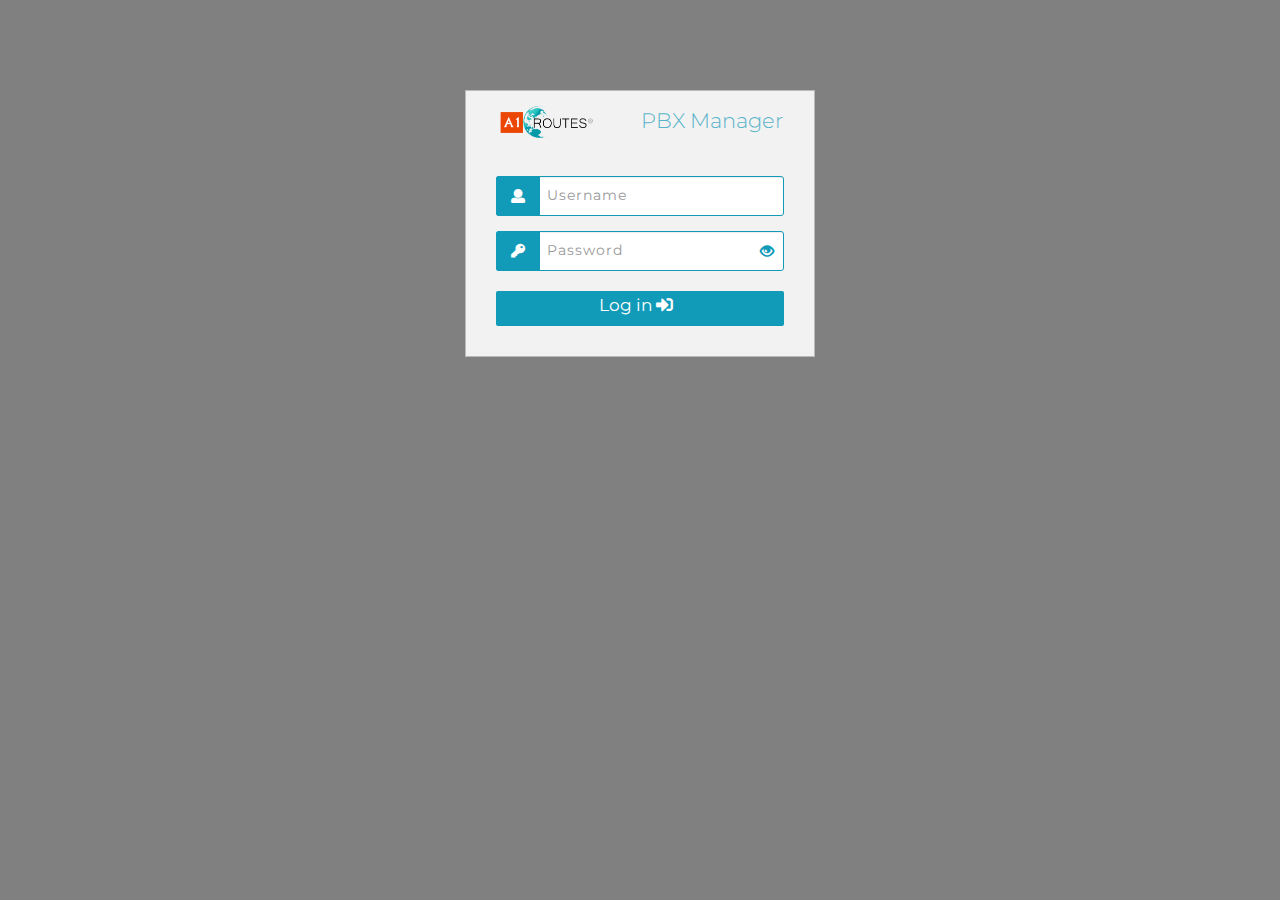
<file: index.html>
<!DOCTYPE html>
<html lang="en">

<head>
    <meta charset="utf-8">
    <meta name="viewport" content="width=device-width, initial-scale=1.0">
    <title>PBX Login</title>
    <link rel="stylesheet" type="text/css" href="assets/css/bootstrap.min.css" />
    <link rel="stylesheet" type="text/css" href="assets/font-awesome-5.0.8/css/fontawesome-all.css" />
    <link rel="stylesheet" type="text/css" href="assets/css/pre_login.css" />
    
</head> 

<body>
    <div class="container" ng-app="myLoginApp" ng-controller="myLoginCtrl">
        <center>
            <div class="row" style="display: none;">
                <div class="content">
                    <header>
                        <div class="col-lg-12">
                            <div class="logodiv">
                                <img src="assets/images/logo.png" class="logo" alt="A1ROUTES" />
                                <span class="header-name">PBX Manager</span>
                            </div>
                        </div>
                    </header>
                    <div class="col-lg-12">
                        <form method="POST" id="myLoginForm" name="myLoginForm" ng-submit="doLogin()" novalidate>
                            
                            <div class="form-group" id="usernameError" ng-class="{ 'has-error' : myLoginForm.username.$invalid && !myLoginForm.username.$pristine || $parent.submitted}">
                                <span>
                                    <input class="form-control slide-up" ng-model="data.username" ng-blur="validateInput(form.warehouse_name)" name="username"  id="username" title="" type="text" placeholder="Username"   tabindex="1" required  />                             
                                    <label ng-style="lblError"  for="username"><i class="fa fa-user"></i> </label>                                
                                </span>
                                <!-- <p ng-show="myLoginForm.username.$invalid && !myLoginForm.username.$pristine" class="alert alert-danger fade in">Username is required.</p> -->
                            </div>                                                     
                            
                            <div class="form-group" id="passwdError" ng-class="{ 'has-error' : myLoginForm.passwd.$invalid && !myLoginForm.passwd.$pristine || $parent.submitted}">
                                <span >
                                    <input class="form-control slide-up" class="passwd"  ng-model="data.passwd" name="passwd" id="passwd" title="" type="password" placeholder="Password"  tabindex="2" required />                                
                                    <label ng-style="lblError" for="passwd"><i class="fa fa-key"></i> </label>
                                </span>
                                <span id="show-hide" class="glyphicon glyphicon-eye-open toggle-password"></span>
                                <!-- <p ng-show="myLoginForm.passwd.$invalid && !myLoginForm.passwd.$pristine" class="alert alert-danger fade in">Password is required.</p> -->
                            </div>
                            
                            <!-- <div class="col-sm-12 remember" >
                                <input type="checkbox" id="rememberme" class="remembermechk" tabindex="3" />
                                <label class="remembermelbl" for="rememberme">Remember me</label>
                            </div> -->
                            <div class="form-group">
                                <span>
                                    <button class="btn btnlogin"  name="btnlogin" type="submit" tabindex="4"> Log in <i class="fa fa-sign-in-alt" ></i>&nbsp;&nbsp;</button>
                                </span>
                            </div>
                           <!--  <div class="col-sm-12">
                                <p class="forgot"><a href="#" tabindex="5">Forgot password?</a></p>
                            </div><br> --> 
                                <p id="loginError" class="alert alert-danger fade in" style="display: none;text-align: center;margin-top: 10px;">Invalid Username or Password.</p>                       
                        </form>
                    </div>
                </div>              
            </div>
        </center>
    </div>
    <script type="text/javascript" src="assets/js/jquery.min.js"></script>
    <script type="text/javascript" src="assets/js/bootstrap.min.js"></script>   
    <script type="text/javascript" src="assets/js/angular/angular.min.js"></script>    
    <script type="text/javascript" src="assets/js/pre_login.js"></script>
     
</body>

</html>
</file>
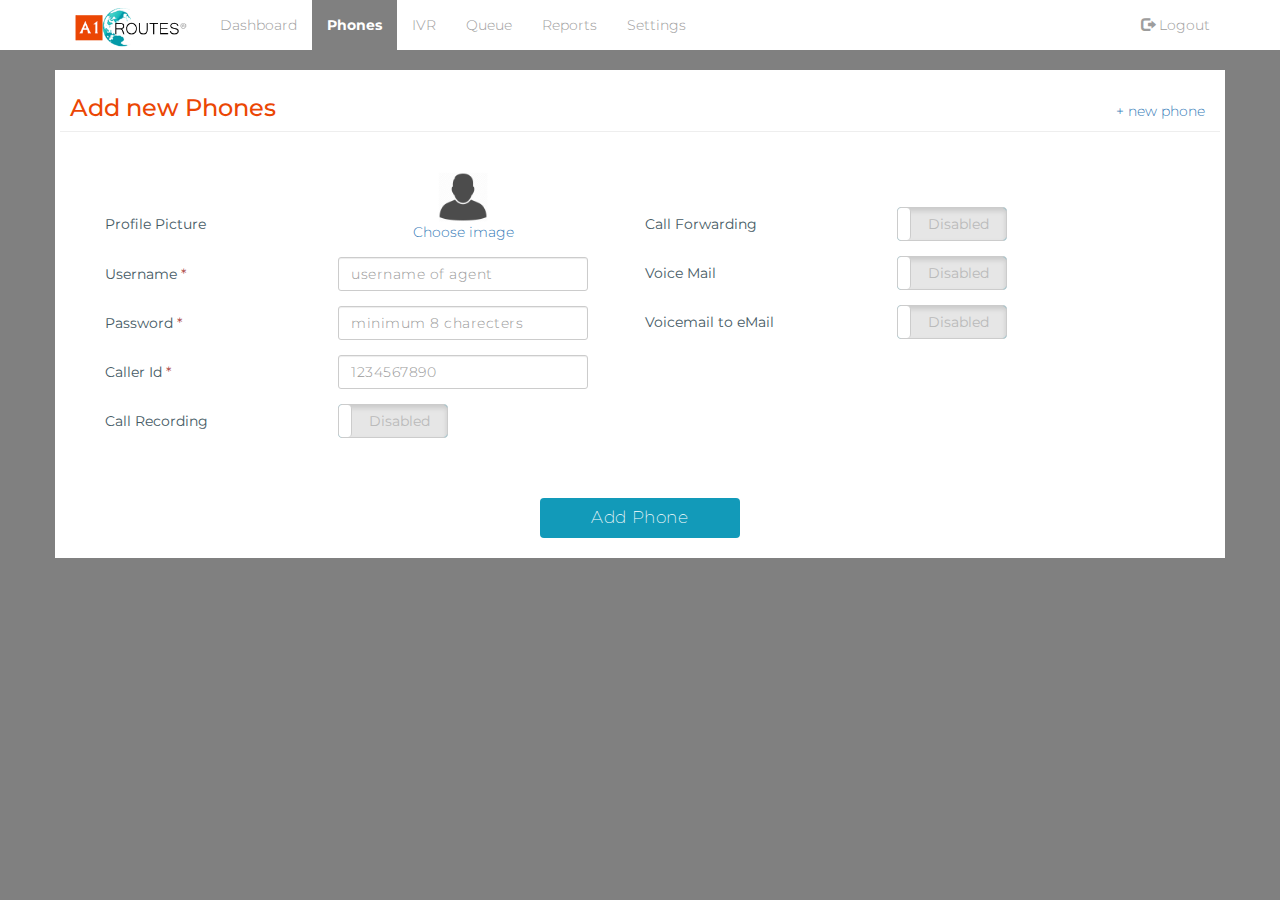
<file: phones.html>
<!DOCTYPE html>
<html lang="en">
   <head>
      <meta charset="utf-8">
      <meta name="viewport" content="width=device-width, initial-scale=1.0">
      <head>
         <title>PBX Phones</title>
         <link rel="stylesheet" type="text/css" href="assets/css/bootstrap.min.css" />
         <link rel="stylesheet" type="text/css" href="assets/font-awesome-5.0.8/css/fontawesome-all.css" />
         <link rel="stylesheet" type="text/css" href="assets/css/bootstrap-toggle.min.css"  />
         <link rel="stylesheet" type="text/css" href="assets/css/angular/angular-bootstrap-toggle.min.css" />
         <link rel="stylesheet" type="text/css" href="assets/css/base.css" />

   </head>
   <body ng-app="myAddNewPhoneApp" ng-controller="myAddNewPhoneCtrl">
      <nav class="navbar navbar-inverse navbar-default navbar-fixed-top">
         <div class="container">
            <div class="navbar-header">
               <button type="button" class="navbar-toggle" data-toggle="collapse" data-target="#myNavbar">
               <span class="icon-bar"></span>
               <span class="icon-bar"></span>
               <span class="icon-bar"></span>                        
               </button>
               <a class="navbar-brand" href="#">
               	<img src="assets/images/logo.png" alt="A1ROUTES" />
               </a>
            </div>
            <div class="collapse navbar-collapse" id="myNavbar">
               <ul class="nav navbar-nav">
                  <li><a href="javascript:void(0);">Dashboard</a></li>
                  <!-- <li class="dropdown">
                     <a class="dropdown-toggle" data-toggle="dropdown" href="#">Page 1 <span class="caret"></span></a>
                     <ul class="dropdown-menu">
                       <li><a href="#">Page 1-1</a></li>
                       <li><a href="#">Page 1-2</a></li>
                       <li><a href="#">Page 1-3</a></li>
                     </ul>
                     </li>
                     -->
                  <li class="active"><a href="javascript:void(0);">Phones</a></li>
                  <li><a href="javascript:void(0);">IVR</a></li>
                  <li><a href="javascript:void(0);">Queue</a></li>
                  <li><a href="javascript:void(0);">Reports</a></li>
                  <li><a href="javascript:void(0);">Settings</a></li>
               </ul>
               <ul class="nav navbar-nav navbar-right">
                  <!--<li><a href="#"><span class="glyphicon glyphicon-user"></span> Sign Up</a></li>-->                  
                  <li><a href="javascript:void(0);"><span class="glyphicon glyphicon-log-out"></span> Logout</a></li>
                  </ul>                  
            </div>
         </div>
      </nav>
      <div class="container content" >  
         <form class="form-horizontal" id="myNewPhoneForm" enctype="multipart/form-data" name="myNewPhoneForm" method="POST"  ng-submit="addNewPhone()" novalidate>
            <div class="row main-form">
               <div class="col-sm-12 first_tab">
                   <div class="card-title">
                     <h3 class="text_header_color">Add new Phones</h3>                      
                     <a href="javascript:void(0);" class="newphone" >+ new phone</a>
                  </div><hr>                 
               </div>      
              <div class="validationError">
                  <p  class="alert alert-danger fade in">Please fill all requried field's (*).</p>
              </div>


               <div class="col-sm-6 second_tab" >

                  <div class="form-group">
                     <label id="control-label" class="control-label col-sm-5 profile_label" for="profile_picture" >Profile Picture</label>
                     <center>
                        <div class="col-sm-6">
                           <img src="assets/images/profile-pic.png" class="profile_picture" id="profile_picture" /><br> 
                           <input type="file" ng-model="data.my_profile_file"  onchange="readURL(this);"  id="my_profile_file" name="my_profile_file"  accept="image/gif, image/jpeg, image/jpg, image/png" />
                           <a href="javascript:void(0);" id="profile_upload_link">Choose image</a>
                        </div>
                     </center>
                  </div>
                  <div class="form-group" ng-class="{ 'has-error' : myNewPhoneForm.username.$invalid && !myNewPhoneForm.username.$pristine }">
                     <label id="control-label" class="control-label col-sm-5" for="username"> Username <span style="color: #a94442;">*</span></label>
                     <div class="col-sm-6">
                        <input type="text" class="form-control" id="username" placeholder="username of agent" name="username" ng-model="data.username" required />
                     </div>
                  </div>
                  <div class="form-group" ng-class="{ 'has-error' : myNewPhoneForm.passwd.$invalid && !myNewPhoneForm.passwd.$pristine }">
                     <label id="control-label" class="control-label col-sm-5" for="passwd" >Password <span style="color: #a94442;">*</span></label>
                     <div class="col-sm-6">
                     <input type="password" class="form-control" id="passwd" placeholder="minimum 8 charecters" name="passwd" ng-model="data.passwd" required />
                     </div>
                  </div>
                  <div class="form-group" ng-class="{ 'has-error' : myNewPhoneForm.caller_id.$invalid && !myNewPhoneForm.caller_id.$pristine }">
                     <label id="control-label" class="control-label col-sm-5" for="caller_id" >Caller Id <span style="color: #a94442;">*</span></label>
                     <div class="col-sm-6">
                        <input type="text" class="form-control" id="caller_id" ng-model="data.caller_id" placeholder="1234567890" name="caller_id" min="0" required onkeypress="return isNumericValidation(event);" />
                     </div>
                  </div>
                  <div class="form-group">
                     <label id="control-label" class="control-label col-sm-5" for="call_recording" >Call Recording</label>
                     <div class="col-sm-6 toggle_call_recording">
                        <toggle  ng-model="data.call_recording" on="Enabled" off="Disabled"></toggle>                                                
                     </div>
                  </div>
               </div>
               <div class="col-sm-6 third_tab">
                  <div class="form-group">
                     <label id="control-label" class="control-label col-sm-5" for="call_forwarding" >Call Forwarding</label>
                     <div class="col-sm-6 toggle_call_forwarding">
                        <toggle  ng-model="data.call_forwarding" ng-click="showHideNumberForwarding = showHideNumberForwarding?false:true" on="Enabled" off="Disabled"></toggle>                                                                        
                     </div>
                  </div>
                  <div ng-show="showHideNumberForwarding" class="form-group"  ng-class="{ 'has-error' : myNewPhoneForm.forwarding_number.$invalid && !myNewPhoneForm.forwarding_number.$pristine }">                  	
                     <label id="control-label" class="control-label col-sm-5" for="forwarding_number" >Forwarding Number <span style="color: #a94442;">*</span></label>
                     <div class="col-sm-6">
                        <input type="text"  ng-required="data.call_forwarding" ng-model="data.forwarding_number" class="form-control" id="forwarding_number"  placeholder="1234567890" name="forwarding_number" onkeypress="return isNumericValidation(event);"   />                     
                     </div>
                  </div>
                  <div class="form-group">
                     <label id="control-label" class="control-label col-sm-5" for="voice_mail" >Voice Mail</label>
                     <div class="col-sm-6 toggle_voice_mail">
                        <toggle  ng-model="data.voice_mail"   on="Enabled" off="Disabled"></toggle>                                                                                                
                     </div>
                  </div>
                  <div class="form-group">                  	
                     <label id="control-label" class="control-label col-sm-5" for="voicemail_to_email" >Voicemail to eMail</label>
                     <div class="col-sm-6 toggle_voicemail_to_email">
                        <toggle  ng-model="data.voicemail_to_email" ng-click="showHideEmailAddress = showHideEmailAddress?false:true" on="Enabled" off="Disabled"></toggle>                                                                                                                        
                     </div>                 
                  </div>                  
                  <div  ng-show="showHideEmailAddress" class="form-group" ng-class="{ 'has-error' : myNewPhoneForm.email_id.$invalid && !myNewPhoneForm.email_id.$pristine }">                  	
                        <label id="control-label" class="control-label col-sm-5" for="email_id" >Email Address <span style="color: #a94442;">*</span></label>
                        <div class="col-sm-6">                          
                           <input type="email" ng-required="data.voicemail_to_email" ng-model="data.email_id" class="form-control" id="email_id"  placeholder="info@pbx.com" name="email_id"  />
                        </div>                 	 
                  </div>                 
               </div>
            </div>         

            <div class="row forth_tab text-align-center">            	
            	<div class="form-group">
                  <div class="col-12">
                  <center>   
                     <button type="submit" class="btn btnaddnewphone"  >Add Phone</button></center>
                  </div>
                </div>               
            </div>
         </form>
                

      </div>
      <script type="text/javascript" src="assets/js/jquery.min.js"></script>
      <script type="text/javascript" src="assets/js/bootstrap.min.js"></script>
      <script type="text/javascript" src="assets/js/bootstrap-toggle.min.js"></script>
      <script type="text/javascript" src="assets/js/angular/angular.min.js"></script>
      <script type="text/javascript" src="assets/js/angular/angular-bootstrap-toggle.min.js"></script>    
      <script type="text/javascript" src="assets/js/base.js"></script>

   </body>
</html>
</file>
<file: assets/css/pre_login.css>
@import url("https://fonts.googleapis.com/css?family=Montserrat:300,400,500,600,700");
 html, body {
     overflow-x: hidden;
     font-family: "Montserrat", sans-serif;
     font-weight: 300;
     color: #fff;
     background:gray;
     -webkit-background-size: cover;
     -moz-background-size: cover;
     -o-background-size: cover;
     background-size: cover;
     height: 100%;
     width: 100%;
}
 .row {
     max-width: 350px;
     padding: 15px;
     margin-top: 90px;
     text-align: center;
     background-color: #f2f2f2;
     border-radius: 0px;
     border: 1px solid #bababa;
}
 .row:before {
     position: absolute;
     content: "";
     display: block;
     top: 0;
     left: -5000px;
     height: 100%;
     width: 15000px;
     z-index: -1;
     background: inherit;
}
 .row span {
     position: relative;
     display: block;
}
 .slide-up {
     display: inline-block;
     width: 100%;
     height: 40px;
     padding: 8px 10px 10px 15px;
     font-weight: 400;
     color: gray;
     border: 1px solid #129ab9;
     border-radius: 3px;
     outline: 0;
     letter-spacing: 1px;
     background-color: #ffffff;
     
}
 .slide-up + label {
     display: inline-block;
     position: absolute;
     transform: translateX(0);
     top: 0;
     left: 0;
     padding: 10px 15px;
     border-top-left-radius: 3px;
     border-bottom-left-radius: 3px;
     overflow: hidden;
}
 .slide-up + label:before, .slide-up + label:after {
     content: "";
     position: absolute;
     right: 0;
     left: 0;
     z-index: -1;
}
 .slide-up + label:after {
     top: 0;
     bottom: 0;
     background: #129ab9;
}
 span .slide-up {
     text-indent: 35px;
}
 .form-group{
     margin-top: 2.5em;
}
 #passwd{
     padding-right: 30px;
}
#passwdError{
    margin-bottom: -15px;
    margin-top: 0;
}
 #show-hide{
     float: right;
     margin: -28px 10px;
     position: relative;
     background-color:#fff;
     color: #129ab9;
}
 .btnlogin{
    background: #129ab9;
     color: #fff;
     font-size: 1.2em;
     width: 100%;
     height: 35px;
     padding-top: 1px;
     border-radius: 2px;
     transition: all 0.3s ease-in;
}
 .btnlogin:hover{
     color: #fff;
     background: #ea4503;
     transition: all 0.3s ease-in;
     color: #fff;
}
.btnlogin.focus, .btnlogin:focus, .btnlogin:hover{
    color: #fff !important;
    transition: all 0.3s ease-in;
}
 .logo {
     max-width: 100px;
     font-size: 0.9em;
     float: left;
     margin-left: 0px;
}

 .header-name{
     margin: 0px -45px -10px 0px;
     font-size: 1.5em;
     color: #129ab9;
     opacity: 0.7;
}
 .forgot, .forgot a{
     color: #129ab9;
}
 .forgot a:hover{
     text-decoration: underline;
     color: #ea4503;
}
/* Base for label styling */
 [type="checkbox"]:not(:checked), [type="checkbox"]:checked {
     position: absolute;
     left: -9999px;
}
 [type="checkbox"]:not(:checked) + label, [type="checkbox"]:checked + label {
     cursor: pointer;
}
/* checkbox aspect */
 [type="checkbox"]:not(:checked) + label:before, [type="checkbox"]:checked + label:before {
     content: '';
     position: absolute;
     left: 0px;
     top: 0;
     width: 1.2em;
     height: 1.2em;
     border: 2px solid #ccc;
     background: #fff;
     border-radius: 4px;
     box-shadow: inset 0 1px 3px rgba(0,0,0,.1);
}
/* checked mark aspect */
 [type="checkbox"]:not(:checked) + label:after, [type="checkbox"]:checked + label:after {
     content: '✔';
     position: absolute;
     top: 0.1em;
     left: 0.2em;
     font-size: 1.1em;
     line-height: 0.8;     
     color: #129ab9;
     transition: all .5s;
     font-family: "Montserrat", sans-serif;
}
/* checked mark aspect changes */
 [type="checkbox"]:not(:checked) + label:after {
     opacity: 0;
     transform: scale(0);
}
/* accessibility */
 [type="checkbox"]:checked:focus + label:before, [type="checkbox"]:not(:checked):focus + label:before {
     border: 2px dotted gray;
}
/* hover style just for information */
 label:hover:before {
     border: 2px solid gray!important;

}
.remember{
    margin-top: 15px;
    z-index: 99999;
}
 .remembermelbl{
     color: gray;
     float: left;
     margin-left: 7px;
     font-family: "Montserrat", sans-serif;
     font-weight: normal;
}    
.alert-danger{
    display: none;
    text-align: left;
    padding: 5px;
    margin-top: 5px;
    padding-left: 2px;
}
.has-error  label::after{
    background-color: #c9302c !important;
}
 @media screen and (max-width: 768px){
     .row{
         max-width: 300px;
         margin-left: -15px;
    }
     .header-name{
         font-size:1.0em;
    }
     .btnlogin{
         margin-top: -5px;
         font-size: 1em;
    }
    
}
 @media screen and (max-width: 375px){ 
    .row{  
        margin-left: -15px;
    }
}
 @media screen and (max-width: 360px){
     .row{
         margin-top: 40px;
         max-width: 270px;
         margin-left: -20px;
    }
     .header-name{
         font-size:0.9em;
         margin-right: -45px;
    }
     .logo{
         height: 30px;
         font-size: 1.6em;
         
    }
     .slide-up + label {
         padding: 7px 7px;
         font-size: 0.8em;
    }
     .slide-up {
         height: 30px;
         font-size: 0.9em;
    }
     span .slide-up {
         text-indent: 15px;
    }
     .btnlogin{
         height: 30px;
         font-size: 
    }
     #show-hide{ 
     margin: -23px 10px;
    
    }
    .remembermelbl{
        font-size: 0.9em;
    }

}
</file>
<file: assets/css/base.css>
@import url("https://fonts.googleapis.com/css?family=Montserrat:300,400,500,600,700");
 html, body {
     overflow-x: hidden;
     font-family: "Montserrat", sans-serif;
     font-weight: 300;
     color: #000;
     background:gray;
     -webkit-background-size: cover;
     -moz-background-size: cover;
     -o-background-size: cover;
     background-size: cover;
     height: 100%;
     width: 100%;
}
 .navbar{
     border-radius: 0px;
     margin: 0px;
}
 .navbar-default{
     background-color:#fff;
     border:none;
}
 .navbar-inverse .navbar-toggle .icon-bar{
     background-color: #000;
}
 .navbar-inverse .navbar-toggle:focus, .navbar-inverse .navbar-toggle:hover{
     background-color: #f1f1f1;
     color: #eb4604;
}
 .navbar-inverse .navbar-nav > .active > a, .navbar-inverse .navbar-nav > .active > a:focus, .navbar-inverse .navbar-nav > .active > a:hover{
     background-color: gray;
     font-weight: bold;
}
 .navbar-inverse .navbar-nav > li > a:focus, .navbar-inverse .navbar-nav > li > a:hover{
     color: #eb4604;
}

 .navbar-brand img{
     max-width: 120px;
     margin-top: -7px;
}

.content{
     margin-top: 70px;
     color: #455a64;
}
.profile_label{
    margin-top: 35px;
}
.profile_picture{
     height:50px;
     width:50x;
}
 .card-title h3{
     margin-left: 10px;
     margin-bottom: -10px;
}
 .card-title a{
     float: right;
     margin-top: -15px;
     margin-right: 10px;
}
 .first_tab a:hover{
     color: #129ab9;
}
 .form-group{
     margin-top: 10px;
}
 #control-label{
     text-align: left;
     font-weight: normal;
}
 .first_tab, .second_tab, .third_tab, .forth_tab, .newphone{
     background-color: #fff;
     padding:5px;
     height: auto;
}
 .second_tab{
     padding-left: 50px;
     height: 301px;
}
 .third_tab{
     padding-top: 40px;
     height: 301px;
}
.forth_tab{
    padding-top: 30px;
}
#my_profile_file{
    display: none;
}
#profile_upload_link:hover{
    color: #ea4503;
}
 .btnaddnewphone{
     width: 200px;
     font-family: "Montserrat", sans-serif !important;
     font-size: 1.2em;
     height: 40px;
     letter-spacing: 0.6px;
     color: #fff;
     font-weight: 200;
     background-color: #129ab9;
     transition: all 0.3s ease-in;
}
 .btnaddnewphone:hover{
     background-color: #ea4503;
     color: #fff;
     transition: all 0.3s ease-in;
}
.btnaddnewphone.focus, .btnaddnewphone:focus, .btnaddnewphone:hover{
    color: #fff !important;
    transition: all 0.3s ease-in;
}
 .form-control{
     border-radius: 3px;
     letter-spacing: 0.5px;
}
 #number_forwarding, #emailaddress{
     display: none;
}
 .text_header_color {
     color: #eb4604;
}
 .card-title{
     margin-bottom: 20px;
}
.validationError{
    margin-bottom: -23px;
    margin-top: 84px;
}
.validationError p{ 
    text-align: center;
    display: none;
}
 @media screen and (max-width: 768px){
     .content{
         margin:55px 10px 10px 10px;
    }
     .card-title h3{
         font-size: 1.0em;
    }
     .card-title a{
         font-size: 0.8em;
         margin-top: -10px;
    }
    .first_tab{
        margin-bottom:  -85px;
    }
     .second_tab, .third_tab{
         padding-left:20px;
         padding-right:20px;
         height: auto;
    }
     .third_tab{
         height: auto;
         margin-top: -20px;
         padding-top: 0px;
    }
    .toggle_call_recording, .toggle_call_forwarding, .toggle_voice_mail, .toggle_voicemail_to_email{
         display: inline;
         float: right;
    }
    
     .btnaddnewphone{
         width: 200px;
         font-size: 1.0em;
         height: 30px;
    }
    
    .validationError p{
        margin-top: -85px;
    }
    
}

@media screen and (max-width: 360px){
    .toggle_voicemail_to_email{
        margin-top: -25px;
    }
}
</file>
